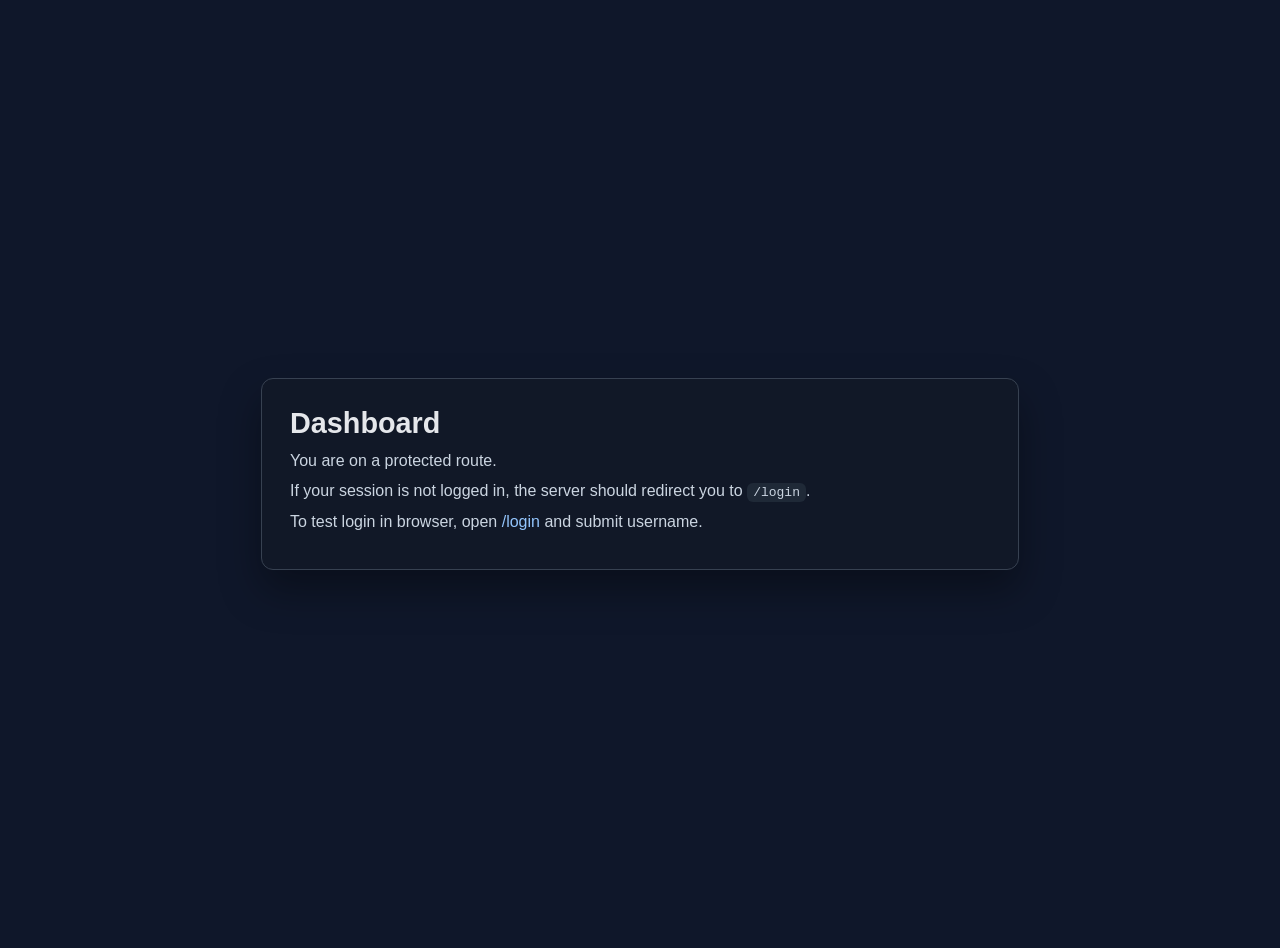
<file: www/html/www/files/dashboard/index.html>
<!DOCTYPE html>
<html lang="en">
<head>
  <meta charset="UTF-8" />
  <meta name="viewport" content="width=device-width, initial-scale=1.0" />
  <title>Dashboard</title>
  <style>
    body {
      margin: 0;
      min-height: 100vh;
      display: grid;
      place-items: center;
      background: #0f172a;
      color: #e5e7eb;
      font-family: Arial, Helvetica, sans-serif;
      padding: 24px;
    }
    main {
      max-width: 700px;
      width: 100%;
      background: #111827;
      border: 1px solid #374151;
      border-radius: 12px;
      padding: 28px;
      box-shadow: 0 20px 40px rgba(0, 0, 0, 0.35);
    }
    h1 {
      margin: 0 0 10px;
      font-size: 1.8rem;
    }
    p {
      margin: 8px 0;
      color: #cbd5e1;
      line-height: 1.4;
    }
    a {
      color: #93c5fd;
      text-decoration: none;
    }
    a:hover {
      text-decoration: underline;
    }
    code {
      background: #1f2937;
      padding: 2px 6px;
      border-radius: 6px;
    }
  </style>
</head>
<body>
  <main>
    <h1>Dashboard</h1>
    <p>You are on a protected route.</p>
    <p>If your session is not logged in, the server should redirect you to <code>/login</code>.</p>
    <p>To test login in browser, open <a href="../login/login.html">/login</a> and submit username.</p>
  </main>
</body>
</html>
</file>
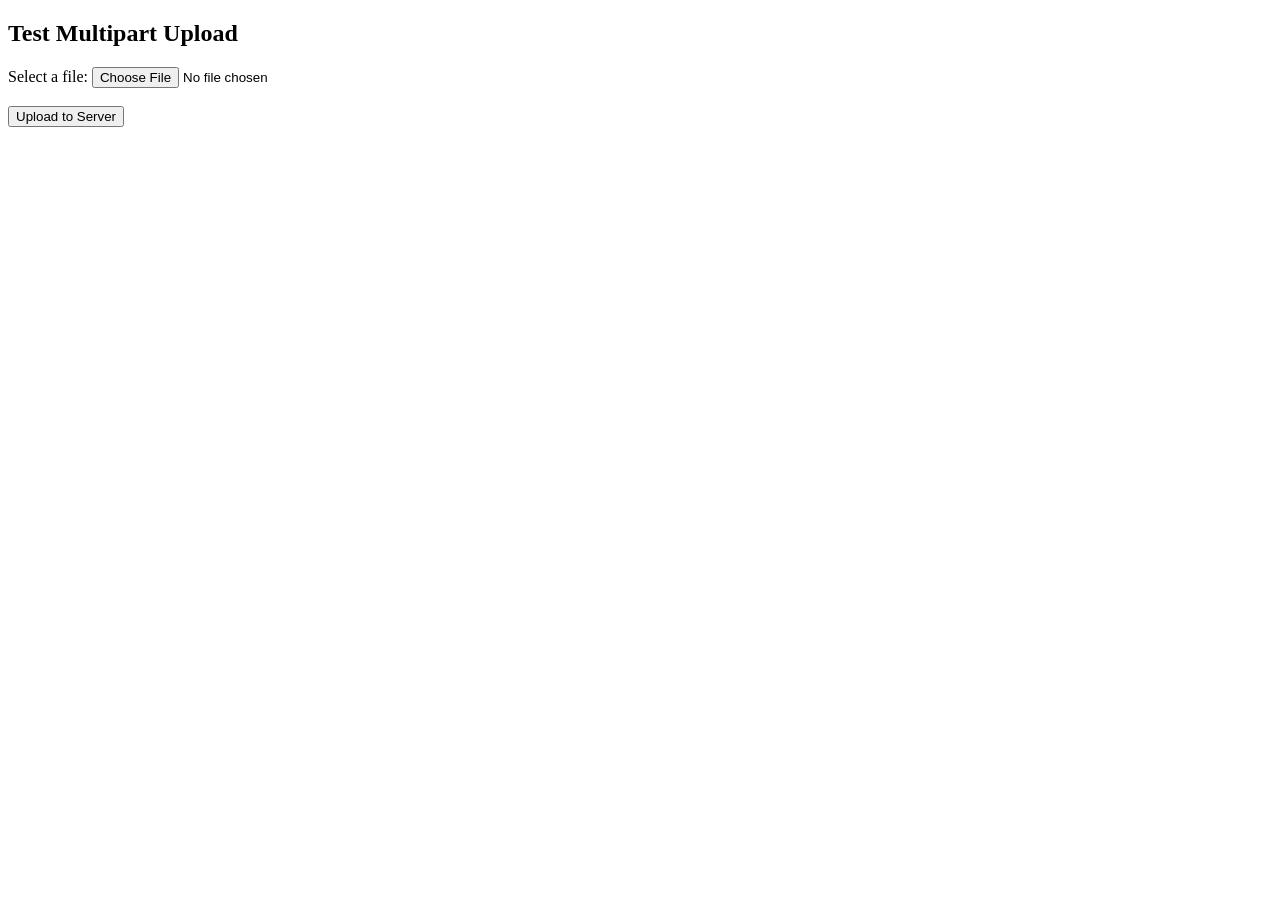
<file: www/admin/open_folder/uploads.html>
<!DOCTYPE html>
<html>
<head>
    <title>WebServ Upload</title>
</head>
<body>
    <h2>Test Multipart Upload</h2>
    
    <form action="/uploads" method="POST" enctype="multipart/form-data">
        <label>Select a file:</label>
        <input type="file" name="myFile" required>
        <br><br>
        <button type="submit">Upload to Server</button>
    </form>
</body>
</html>
</file>
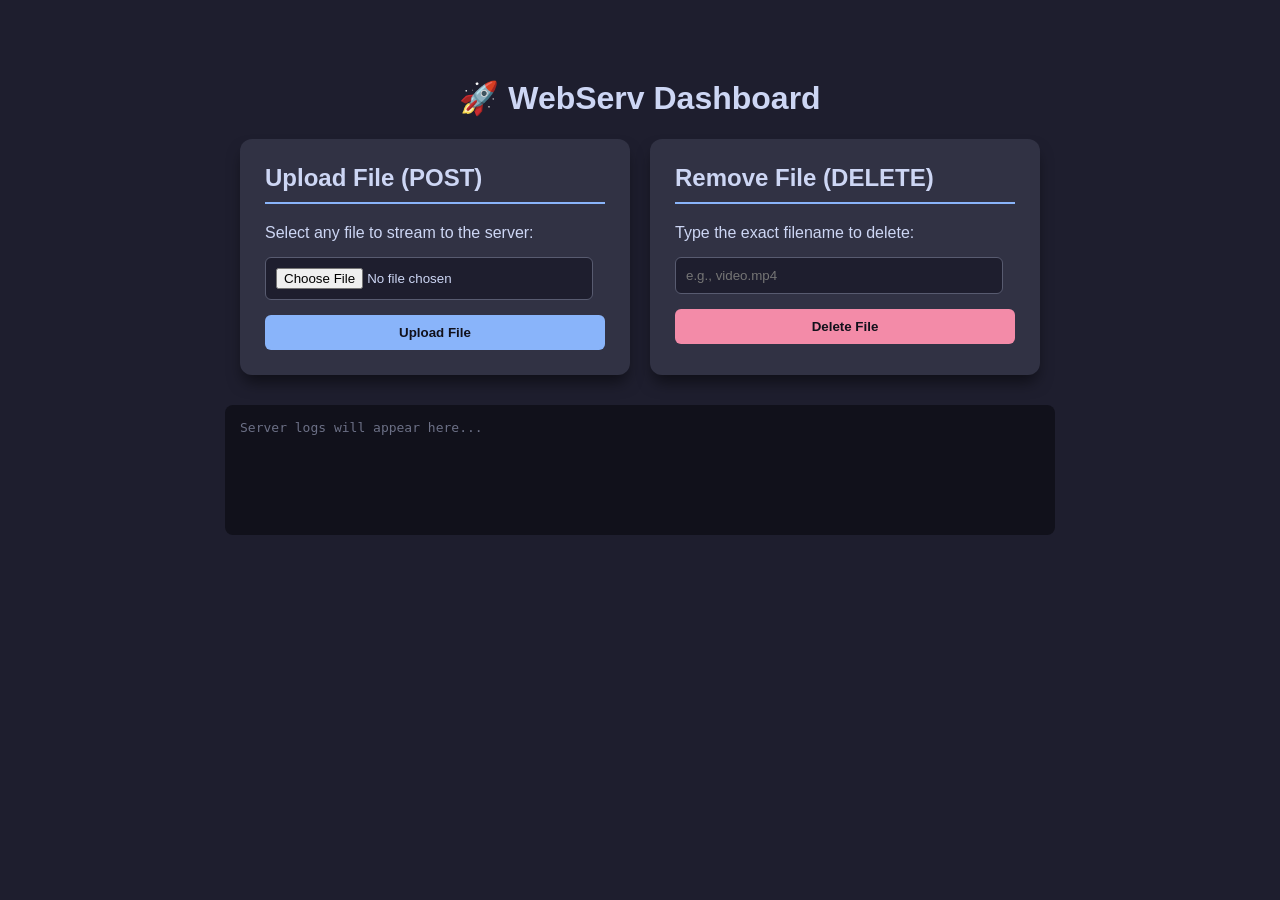
<file: www/html/www/files/dashboard.html>
<!DOCTYPE html>
<html lang="en">
<head>
    <meta charset="UTF-8">
    <meta name="viewport" content="width=device-width, initial-scale=1.0">
    <title>WebServ | Control Panel</title>
    <style>
        :root {
            --bg: #1e1e2e;
            --surface: #313244;
            --text: #cdd6f4;
            --primary: #89b4fa;
            --danger: #f38ba8;
            --success: #a6e3a1;
        }
        body {
            font-family: 'Segoe UI', Tahoma, Geneva, Verdana, sans-serif;
            background-color: var(--bg);
            color: var(--text);
            display: flex;
            flex-direction: column;
            align-items: center;
            padding: 50px;
        }
        .container {
            display: flex;
            gap: 20px;
            width: 100%;
            max-width: 800px;
        }
        .card {
            background: var(--surface);
            padding: 25px;
            border-radius: 12px;
            flex: 1;
            box-shadow: 0 10px 15px -3px rgba(0, 0, 0, 0.5);
        }
        h2 { margin-top: 0; border-bottom: 2px solid var(--primary); padding-bottom: 10px; }
        input[type="file"], input[type="text"] {
            width: 90%;
            padding: 10px;
            margin: 15px 0;
            background: var(--bg);
            border: 1px solid #585b70;
            color: var(--text);
            border-radius: 6px;
        }
        button {
            padding: 10px 20px;
            border: none;
            border-radius: 6px;
            font-weight: bold;
            cursor: pointer;
            transition: 0.2s;
            width: 100%;
        }
        .btn-post { background-color: var(--primary); color: #11111b; }
        .btn-post:hover { background-color: #74c7ec; }
        .btn-delete { background-color: var(--danger); color: #11111b; }
        .btn-delete:hover { background-color: #eba0ac; }
        
        #console {
            margin-top: 30px;
            width: 100%;
            max-width: 800px;
            background: #11111b;
            padding: 15px;
            border-radius: 8px;
            font-family: monospace;
            min-height: 100px;
        }
        .log-success { color: var(--success); }
        .log-error { color: var(--danger); }
    </style>
</head>
<body>

    <h1>🚀 WebServ Dashboard</h1>

    <div class="container">
        <div class="card">
            <h2>Upload File (POST)</h2>
            <form id="uploadForm">
                <label>Select any file to stream to the server:</label>
                <input type="file" id="fileInput" required>
                <button type="submit" class="btn-post">Upload File</button>
            </form>
        </div>

        <div class="card">
            <h2>Remove File (DELETE)</h2>
            <label>Type the exact filename to delete:</label>
            <input type="text" id="deleteInput" placeholder="e.g., video.mp4" required>
            <button id="deleteBtn" class="btn-delete">Delete File</button>
        </div>
    </div>

    <div id="console">
        <span style="color: #6c7086;">Server logs will appear here...</span><br>
    </div>

    <script>
        const terminal = document.getElementById('console');

        function log(message, type) {
            const span = document.createElement('span');
            span.className = type === 'success' ? 'log-success' : 'log-error';
            span.innerText = `> ${message}\n`;
            terminal.appendChild(span);
        }

        // --- HANDLE POST (UPLOAD) ---
        document.getElementById('uploadForm').addEventListener('submit', async (e) => {
            e.preventDefault(); // Stop page from refreshing
            const fileInput = document.getElementById('fileInput');
            const file = fileInput.files[0];

            if (!file) return;

            // This automatically builds the multipart/form-data boundary envelope!
            const formData = new FormData();
            formData.append('file', file);

            try {
                // IMPORTANT: Change '/uploads' if your config uses a different path!
                const response = await fetch('/uploads', {
                    method: 'POST',
                    body: formData
                });

                if (response.ok || response.status === 201) {
                    log(`[201 Created] Successfully uploaded: ${file.name}`, 'success');
                } else {
                    log(`[${response.status}] Upload failed: Server rejected the file.`, 'error');
                }
            } catch (err) {
                log(`[Error] Could not connect to server.`, 'error');
            }
        });

        // --- HANDLE DELETE ---
        document.getElementById('deleteBtn').addEventListener('click', async () => {
            const filename = document.getElementById('deleteInput').value.trim();
            if (!filename) {
                log(`[Warning] Please enter a filename.`, 'error');
                return;
            }

            try {
                // IMPORTANT: Change '/uploads/' if your config uses a different path!
                const response = await fetch(`/uploads/${filename}`, {
                    method: 'DELETE'
                });

                if (response.ok || response.status === 204) {
                    log(`[204 No Content] Successfully deleted: ${filename}`, 'success');
                } else if (response.status === 404) {
                    log(`[404 Not Found] File '${filename}' does not exist on server.`, 'error');
                } else if (response.status === 403) {
                    log(`[403 Forbidden] You do not have permission to delete this.`, 'error');
                } else {
                    log(`[${response.status}] Failed to delete file.`, 'error');
                }
            } catch (err) {
                log(`[Error] Could not connect to server.`, 'error');
            }
        });
    </script>

</body>
</html>
</file>
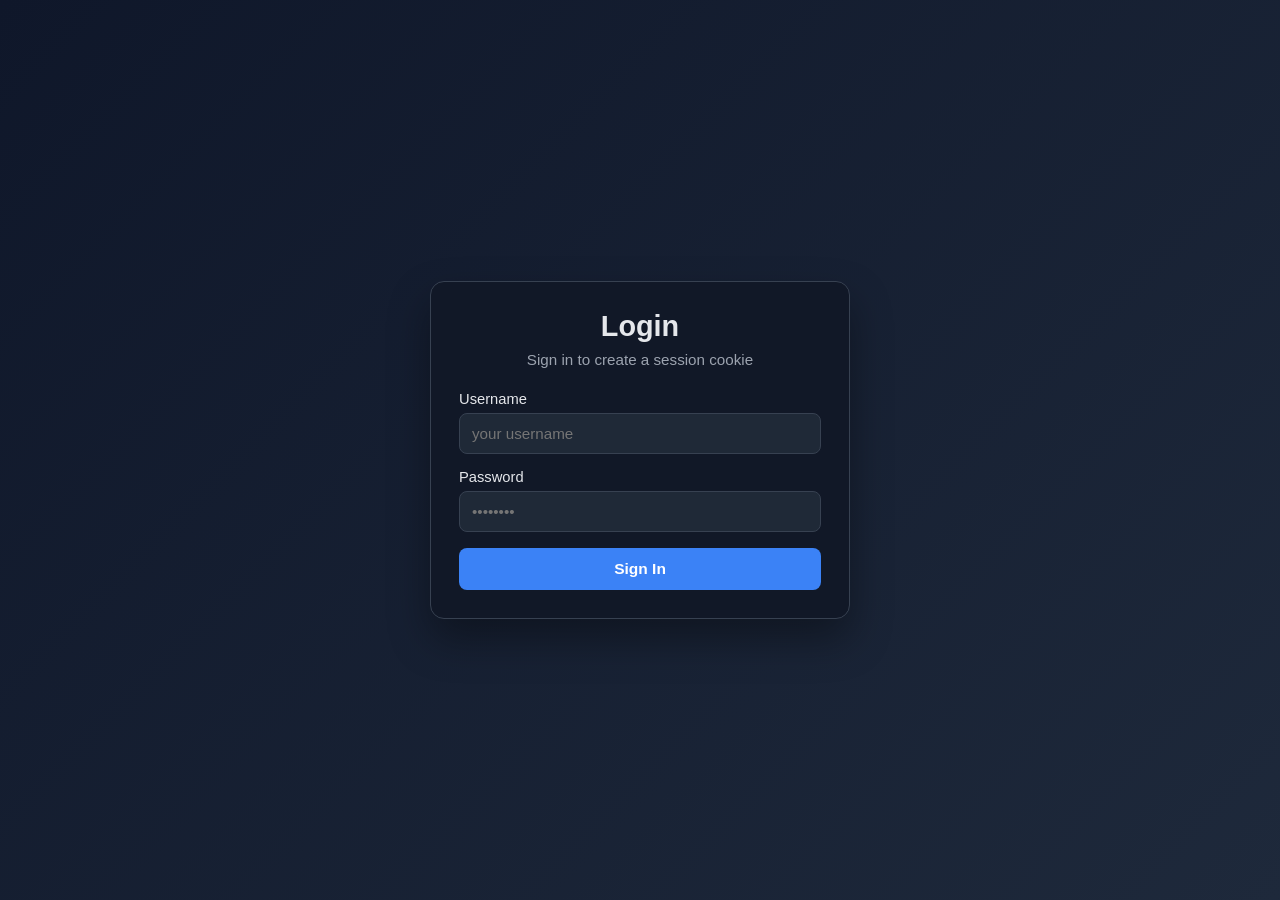
<file: www/html/www/files/login.html>
<!DOCTYPE html>
<html lang="en">
<head>
  <meta charset="UTF-8" />
  <meta name="viewport" content="width=device-width, initial-scale=1.0" />
  <title>Login - WebServ</title>
  <style>
    :root {
      --bg: #0f172a;
      --card: #111827;
      --text: #e5e7eb;
      --muted: #9ca3af;
      --border: #374151;
      --input-bg: #1f2937;
      --accent: #3b82f6;
      --accent-hover: #2563eb;
    }

    * {
      box-sizing: border-box;
      margin: 0;
      padding: 0;
      font-family: Arial, Helvetica, sans-serif;
    }

    body {
      min-height: 100vh;
      display: grid;
      place-items: center;
      padding: 24px;
      background: linear-gradient(135deg, #0f172a, #1e293b);
      color: var(--text);
    }

    .card {
      width: 100%;
      max-width: 420px;
      background: var(--card);
      border: 1px solid var(--border);
      border-radius: 14px;
      padding: 28px;
      box-shadow: 0 20px 40px rgba(0, 0, 0, 0.35);
    }

    h1 {
      font-size: 1.8rem;
      margin-bottom: 8px;
      text-align: center;
    }

    .subtitle {
      text-align: center;
      color: var(--muted);
      margin-bottom: 22px;
      font-size: 0.95rem;
    }

    form {
      display: grid;
      gap: 14px;
    }

    label {
      display: inline-block;
      margin-bottom: 6px;
      font-size: 0.92rem;
    }

    input[type="text"],
    input[type="password"] {
      width: 100%;
      background: var(--input-bg);
      color: var(--text);
      border: 1px solid var(--border);
      border-radius: 8px;
      padding: 11px 12px;
      font-size: 0.95rem;
      outline: none;
      transition: border-color 0.2s;
    }

    input[type="text"]:focus,
    input[type="password"]:focus {
      border-color: var(--accent);
    }

    .row {
      display: flex;
      justify-content: space-between;
      align-items: center;
      gap: 10px;
      font-size: 0.9rem;
    }

    .remember {
      display: inline-flex;
      align-items: center;
      gap: 8px;
      color: var(--muted);
    }

    .remember input {
      width: auto;
    }

    a {
      color: #93c5fd;
      text-decoration: none;
    }

    a:hover {
      text-decoration: underline;
    }

    button {
      border: none;
      border-radius: 8px;
      padding: 12px;
      font-size: 0.97rem;
      font-weight: 600;
      background: var(--accent);
      color: #fff;
      cursor: pointer;
      transition: background 0.2s;
      margin-top: 2px;
    }

    button:hover {
      background: var(--accent-hover);
    }

    .footer {
      margin-top: 14px;
      text-align: center;
      color: var(--muted);
      font-size: 0.9rem;
    }
  </style>
</head>
<body>
  <main class="card">
    <h1>Login</h1>
    <p class="subtitle">Sign in to create a session cookie</p>

    <form action="/login" method="GET">
      <div>
        <label for="user">Username</label>
        <input id="user" name="user" type="text" placeholder="your username" required />
      </div>

      <div>
        <label for="password">Password</label>
        <input id="password" name="password" type="password" placeholder="••••••••" required />
      </div>

      <button type="submit">Sign In</button>
    </form>
  </main>
</body>
</html>
</file>
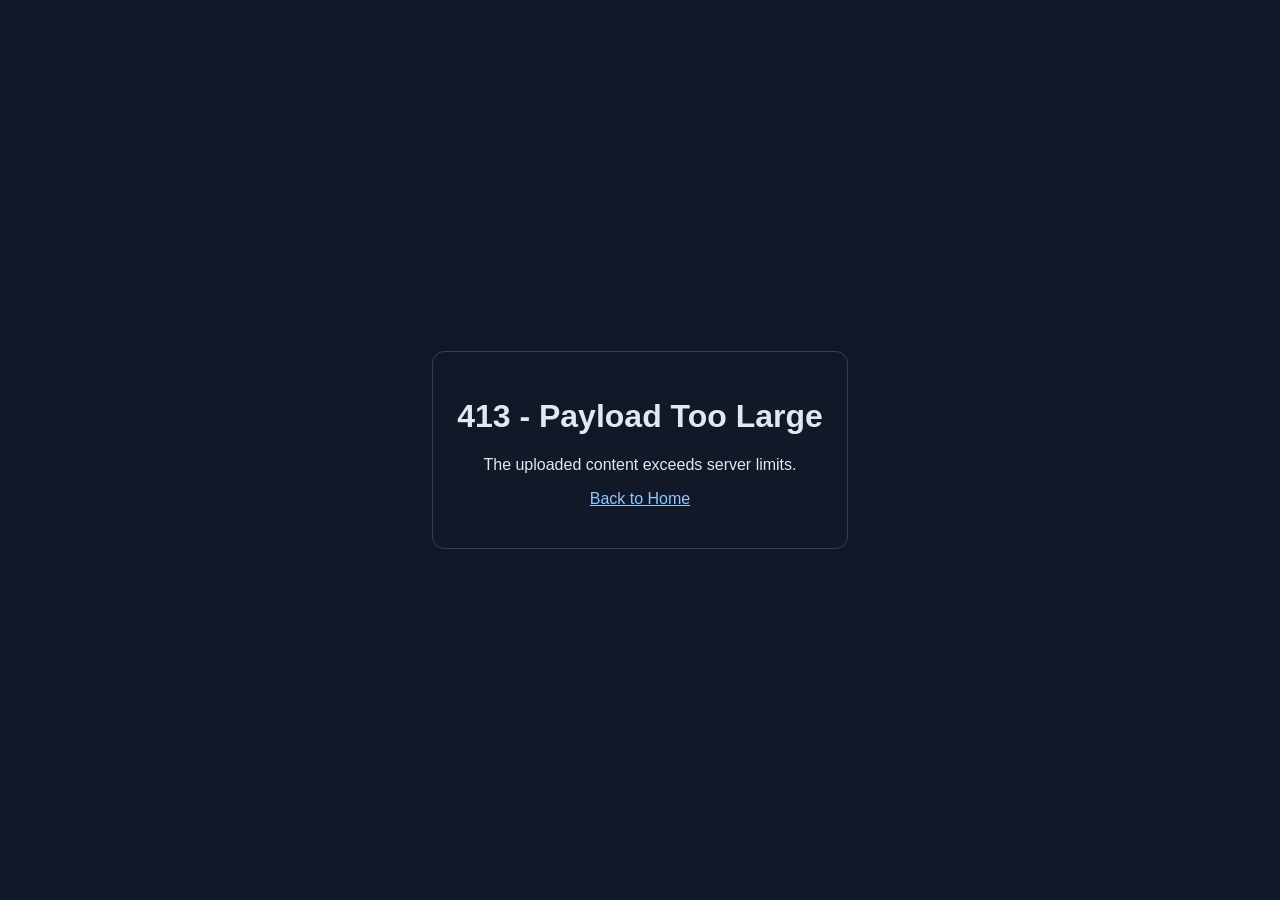
<file: www/html/www/files/errors/413.html>
<!DOCTYPE html>
<html lang="en">
<head><meta charset="UTF-8" /><meta name="viewport" content="width=device-width, initial-scale=1.0" /><title>413 Payload Too Large</title></head>
<body style="font-family:Arial,sans-serif;background:#0f172a;color:#e2e8f0;display:grid;place-items:center;min-height:100vh;margin:0;">
  <main style="text-align:center;background:#111827;border:1px solid #334155;padding:24px;border-radius:12px;max-width:560px;">
    <h1>413 - Payload Too Large</h1><p>The uploaded content exceeds server limits.</p><p><a href="/" style="color:#93c5fd;">Back to Home</a></p>
  </main>
</body>
</html>
</file>
